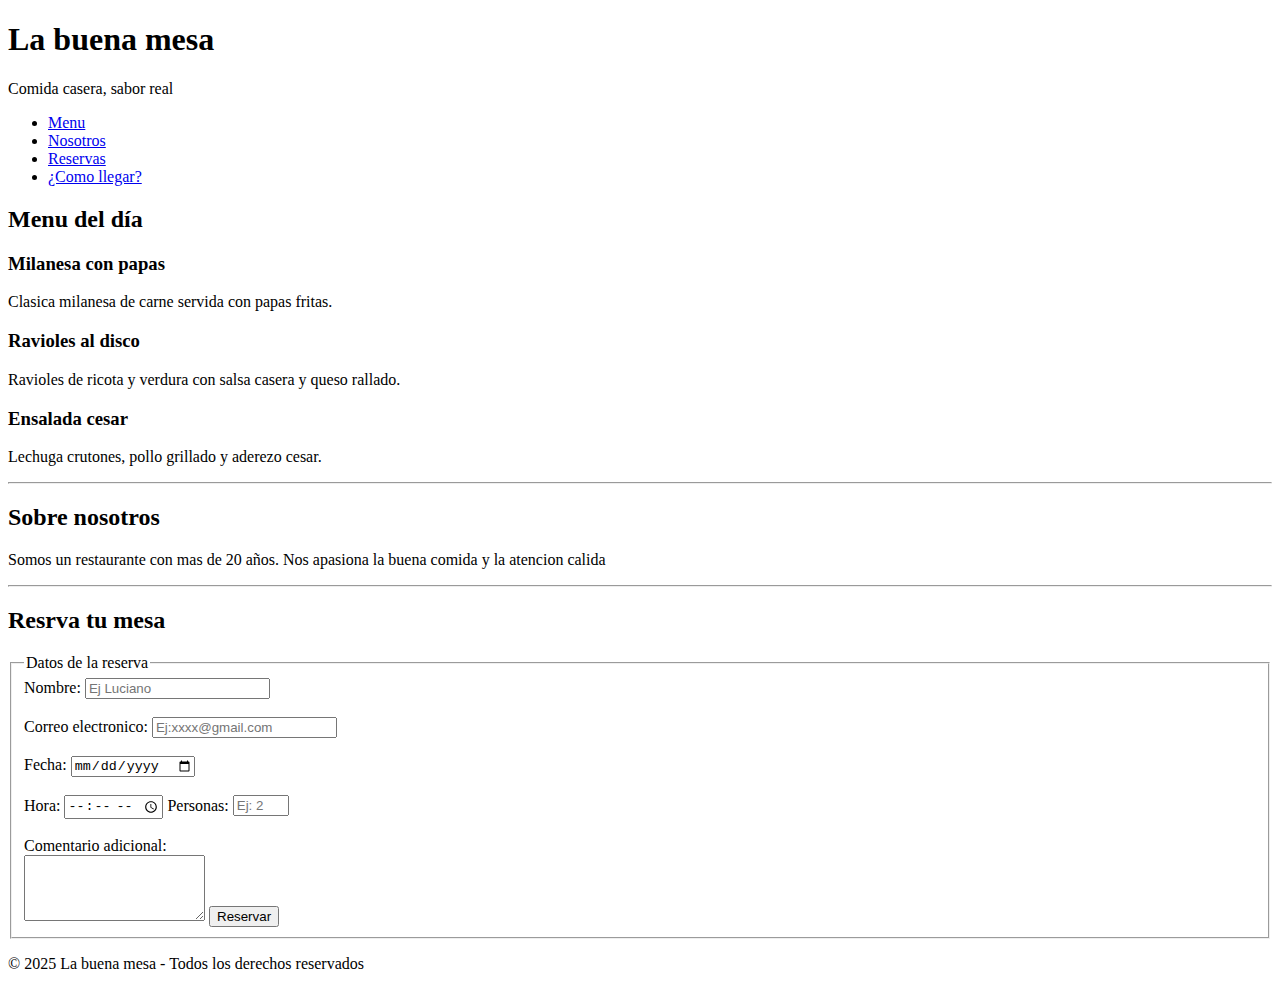
<file: integrador html/index.html>
<!DOCTYPE html>
<html lang="es">
<head>
    <meta charset="UTF-8">
    <meta name="viewport" content="width=device-width, initial-scale=1.0">
    <title>La buena mesa</title>
</head>
<body>
    <header>
        <h1>La buena mesa</h1>
        <p>Comida casera, sabor real</p>
        <nav>
            <ul>
                <li><a href="#menu">Menu</a></li>
                <li><a href="#nosotros">Nosotros</a></li>
                <li><a href="#reserva">Reservas</a></li>
                <li><a href="ubicacion.html">¿Como llegar?</a></li>
            </ul>
        </nav>
    </header>
    <main>
        <!--seccion de menu-->
        <section id="menu">
            <h2>Menu del día</h2>

            <article>
               <h3>Milanesa con papas</h3>
               <p>Clasica milanesa de carne servida con papas fritas.</p>
            </article>

            <article>
               <h3>Ravioles al disco</h3>
               <p>Ravioles de ricota y verdura con salsa casera y queso rallado.</p>
            </article>

            <article>
               <h3>Ensalada cesar</h3>
               <p>Lechuga crutones, pollo grillado y aderezo cesar.</p>
            </article>

        </section>
        <hr>
        <aside id="nosotros">
            <h2>Sobre nosotros</h2>
            <p>
                Somos un restaurante con mas de 20 años. Nos apasiona la buena 
                comida y la atencion calida
            </p>
        </aside>
        <hr>
        <section id="reserva" >
            <h2>Resrva tu mesa</h2>
            <form>
                <fieldset> 
                    <legend> Datos de la reserva </legend>

                    <label for="nombre">Nombre:</label>
                    <input type="text" id="nombre" name="nombre" placeholder="Ej Luciano" required> <br><br>
                    
                    <label for="email">Correo electronico:</label>
                    <input type="text" id="email" name="email" placeholder="Ej:xxxx@gmail.com" required><br><br>
                    
                    <label for="fecha">Fecha:</label>
                    <input type="date" id="fecha" name="fecha" required><br><br>

                    <label for="hora">Hora:</label>
                    <input type="time" id="hora" name="hora" required>

                    <label for="personas">Personas:</label>
                    <input type="number" id="personas" name="personas" placeholder="Ej: 2" min="1" max="20" required><br><br>

                    <label for="comentario">Comentario adicional:</label><br>
                    <textarea name="comentario" id="comentario" rows="4"
                    placeholder="Ej: preferencia de ubicacion, sin gluten, etc...">
                    </textarea>

                    <button type="submit">Reservar</button>
                  
                </fieldset>
            </form>
        </section>

        
    </main>
    <footer>
        <p>&copy; 2025 La buena mesa - Todos los derechos reservados</p>
    </footer>
</body>
</html>
</file>
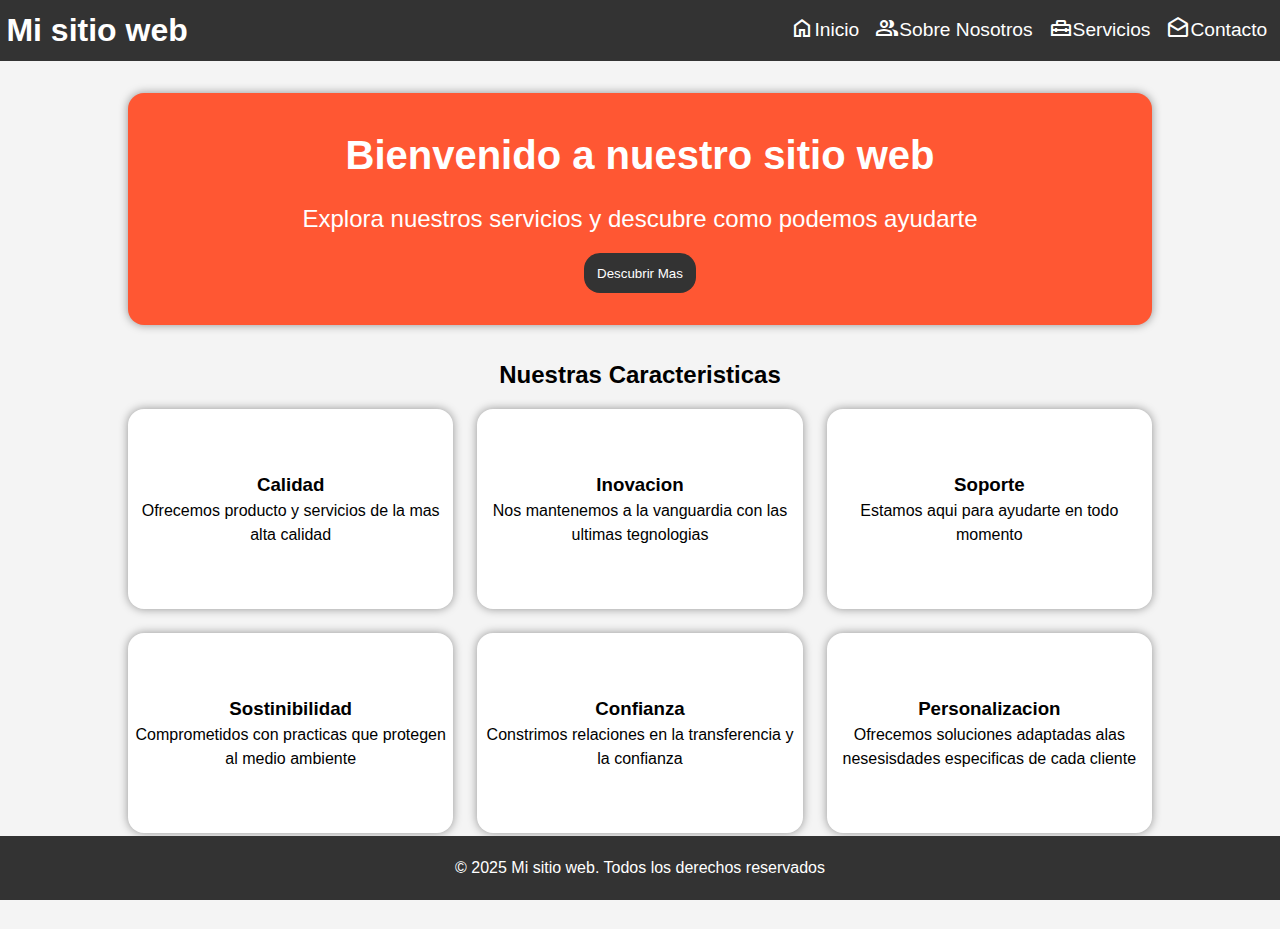
<file: Inttegrador 2/index.html>
<!DOCTYPE html>
<html lang="es">

<head>
    <meta charset="UTF-8">
    <meta name="viewport" content="width=device-width, initial-scale=1.0">
    <title>Document</title>
    <link rel="stylesheet" href="style.css">

    <link href="https://fonts.googleapis.com/css2?family=Material+Symbols+Outlined" rel="stylesheet" />

</head>

<body>
    <!--header encabezado-->
    <header>
        <nav class="contenedor__nav">
            <h1 class="nav__title">Mi sitio web</h1>
            <!--navegacion desktop-->
            <ul class="nav__lista">
                <!--navegacion desktop-->
                <li><a class="nav__links" href="#"> <span class="material-symbols-outlined">
                            home
                        </span>Inicio</a></li>
                <li><a class="nav__links" href="#">
                        <span class="material-symbols-outlined">
                            group
                        </span>Sobre Nosotros</a></li>
                <li><a class="nav__links" href="#"><span class="material-symbols-outlined">
                            home_repair_service
                        </span>Servicios</a></li>
                <li><a class="nav__links" href="#"><span class="material-symbols-outlined">
                            drafts
                        </span>Contacto</a></li>
            </ul>
            <!-- navegacion mobile-->
            <div class="nav__toogleMobile">
                <span class="material-symbols-outlined">
                    menu
                </span>
            </div>
        </nav>
    </header>

    <!-- Main -->
    <main>
        <section class="main__banner">
            <h2 class="banner__titulo">Bienvenido a nuestro sitio web</h2>
            <p class="banner__descripcion">Explora nuestros servicios y descubre como podemos ayudarte</p>
            <button class="banner__button">Descubrir Mas</button>
        </section>
        <section class="caracteristicas__section">
            <h2 class="caracteristicas__title">Nuestras Caracteristicas</h2>
            <div class="caracteristicas__container__articles">
                <article class="caracteristicas__card">
                    <h3>Calidad</h3>
                    <p>Ofrecemos producto y servicios de la mas alta calidad</p>
                </article>
                <article class="caracteristicas__card">
                    <h3>Inovacion</h3>
                    <p>Nos mantenemos a la vanguardia con las ultimas tegnologias</p>
                </article>
                <article class="caracteristicas__card">
                    <h3>Soporte</h3>
                    <p>Estamos aqui para ayudarte en todo momento</p>
                </article>
                <article class="caracteristicas__card">
                    <h3>Sostinibilidad</h3>
                    <p>Comprometidos con practicas que protegen al medio ambiente</p>
                </article>
                <article class="caracteristicas__card">
                    <h3>Confianza</h3>
                    <p>Constrimos relaciones en la transferencia y la confianza</p>
                </article>
                <article class="caracteristicas__card">
                    <h3>Personalizacion</h3>
                    <p>Ofrecemos soluciones adaptadas alas nesesisdades especificas de cada cliente</p>
                </article>
            </div>
        </section>
    </main>

    <footer>
        <p class="footer__descripcion">&copy 2025 Mi sitio web. Todos los derechos reservados</p>
    </footer>

</body>

</html>
</file>
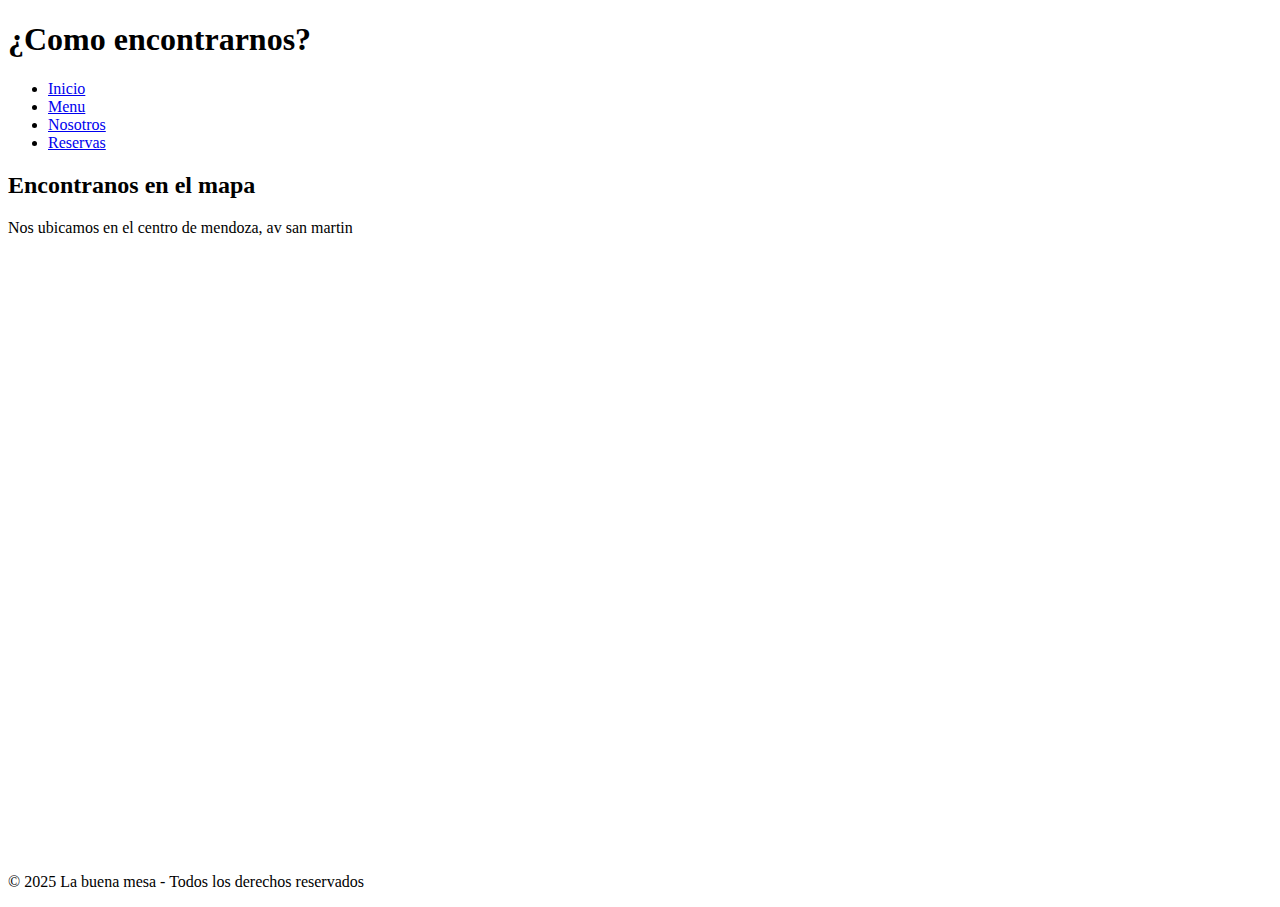
<file: integrador html/ubicacion.html>
<!DOCTYPE html>
<html lang="es">
<head>
    <meta charset="UTF-8">
    <meta name="viewport" content="width=device-width, initial-scale=1.0">
    <title>Ubicacion La buena mesa</title>
</head>
<body>
    <header>
        <h1>¿Como encontrarnos?</h1>
        <nav>
            <ul>
                <li><a href="index.html">Inicio</a></li>
                <li><a href="index.html#menu">Menu</a></li>
                <li><a href="index.html#nosotros">Nosotros</a></li>
                <li><a href="index.html#reserva">Reservas</a></li>
        
            </ul>
        </nav>
    </header>
    <main>
        <section>
            <h2>Encontranos en el mapa</h2>
            <p>Nos ubicamos en el centro de mendoza, av san martin</p>

            <div style="width: 400px"><iframe width="100%" height="600" frameborder="0" scrolling="no" marginheight="0" marginwidth="0" src="https://maps.google.com/maps?width=100%25&amp;height=600&amp;hl=en&amp;q=1%20Grafton%20Street,%20Dublin,%20Ireland+(My%20Business%20Name)&amp;t=&amp;z=14&amp;ie=UTF8&amp;iwloc=B&amp;output=embed"><a href="https://www.mapsdirections.info/fr/calculer-la-population-sur-une-carte">calculer la population sur la carte</a></iframe></div>
        </section>
    </main>
      <footer>
        <p>&copy; 2025 La buena mesa - Todos los derechos reservados</p>
    </footer>
    
</body>
</html>
</file>
<file: Inttegrador 2/style.css>
* {
    margin: 0;
    padding: 0;
    box-sizing: border-box;
    font-family: "lato", sans-serif;
}

:root {
    --bgColor: #f4f4f4;
    --bgColorOscuro: #333;
    --colorTexto: #fff;
    --colorTextoOscuro: #333;
    --colorBaner: #ff5733;
    --shadow: 0px 0px 10px rgba(0, 0, 0, 0.4);
    --maxWidth: 2000px;
    --borderRadius: 16px;
}

body {
    background-color: var(--bgColor);
    line-height: 1.5;
}

/* header encabezado*/
header {
    background-color: var(--bgColorOscuro);
    padding: 0.4rem;
}

.contenedor__nav {
    display: flex;
    color: var(--colorTexto);
    justify-content: space-between;
    align-items: center;
    max-width: var(--maxWidth);
    margin: 0 auto;
}

.nav__title {
    font-size: 2rem;
}

.nav__toogleMobile {
    display: none;

}

.nav__lista {
    list-style: none;
    display: flex;
    justify-content: space-around;
    align-content: center;
    gap: 1rem;
    padding: 0.4rem;
    font-size: 1.2rem;
}

.nav__links {
    text-decoration: none;
    color: var(--colorTexto);
    display: flex;
    align-content: center;
    gap: 0.4 rem;
}

.nav__links:hover {
    transition: 0.3s ease;
    background-color: #555;
    border-radius: var(--borderRadius);
}

/*main contenido*/

main {
    width: 80%;
    max-width: var(--maxWidth);
    margin: 0 auto;
    margin-top: 2rem;
}

.main__banner {
    background-color: var(--colorBaner);
    display: flex;
    justify-content: center;
    flex-direction: column;
    align-items: center;
    gap: 1rem;
    border-radius: var(--borderRadius);
    padding: 2rem 1.2rem;
    box-shadow: var(--shadow);
    color: var(--colorTexto);
}

.banner__titulo {
    font-size: 2.5rem;
}

.banner__descripcion {
    font-size: 1.5rem;
}

.banner__button {
    background-color: var(--bgColorOscuro);
    color: var(--colorTexto);
    border-radius: var(--borderRadius);
    padding: 0.8rem;
    font: 1.1rem;
    border: none;
}

.banner__button:hover {
    background-color: #555;
    cursor: pointer;
}

/*caracteristicas*/

.caracteristicas__section {
    width: 100%;
    margin: 0 auto;
    margin-top: 2rem;
}

.caracteristicas__title {
    text-align: center;
    margin-bottom: 1rem;
}

.caracteristicas__container__articles {
    display: grid;
    grid-template-columns: repeat(3, 1fr);
    gap: 1.5rem;
    text-align: center;
    margin-bottom: 6rem;
}

.caracteristicas__card {
    box-shadow: var(--shadow);
    background-color: #fff;
    border-radius: var(--borderRadius);
    padding: 0.4rem;
    display: flex;
    flex-direction: column;
    justify-content: center;
    align-items: center;
    height: 200px;

}

/*footer*/

footer {
    background-color: var(--bgColorOscuro);
    color: var(--colorTexto);
    position: fixed;
    bottom: 0%;
    width: 100%;
    height: 4rem;
    display: flex;
    justify-content: center;
    align-items: center;
}

.footer__descripcion {
    font-size: 1rem;
    text-align: center;
}

/*mediaqueris*/
@media screen and (max-width:768px) {
    .caracteristicas__container__articles {
        grid-template-columns: 1fr;
    }

    .nav__lista {
        display: none;
    }

    .nav__toogleMobile {
        display: block;
        cursor: pointer;
        justify-content: center;
        display: flex;
        align-items: center;
        width: 20px;

    }

}
</file>
